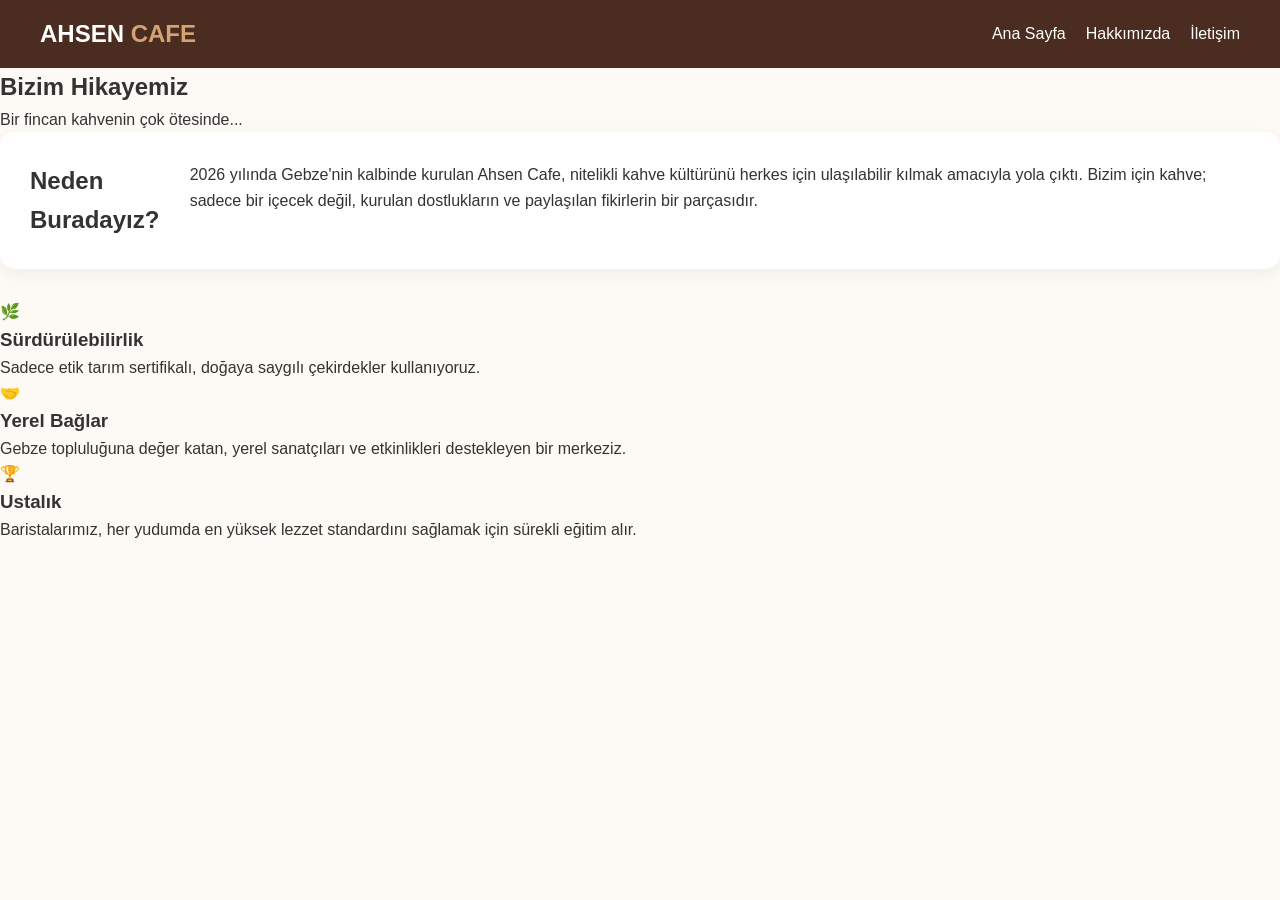
<file: hakkımızda.html>
<!DOCTYPE html>
<html lang="tr">

<head>
    <meta charset="UTF-8">
    <meta name="viewport" content="width=device-width, initial-scale=1.0">
    <title>Hakkımızda | Ahsen Cafe</title>
    <link rel="stylesheet" href="style.css">
</head>

<body>
    <header>
        <nav>
            <div class="logo">AHSEN <span>CAFE</span></div>
            <ul>
                <li><a href="index.html">Ana Sayfa</a></li>
                <li><a href="hakkımızda.html" class="active">Hakkımızda</a></li>
                <li><a href="iletişim.html">İletişim</a></li>
            </ul>
        </nav>
    </header>

    <main>
        <section class="hakkimizda-hero">
            <h1>Bizim Hikayemiz</h1>
            <p>Bir fincan kahvenin çok ötesinde...</p>
        </section>

        <section class="vizyon-misyon">
            <div class="intro-box">
                <h2>Neden Buradayız?</h2>
                <p>2026 yılında Gebze'nin kalbinde kurulan Ahsen Cafe, nitelikli kahve kültürünü herkes için
                    ulaşılabilir kılmak amacıyla yola çıktı. Bizim için kahve; sadece bir içecek değil, kurulan
                    dostlukların ve paylaşılan fikirlerin bir parçasıdır.</p>
            </div>

            <div class="degerler-grid">
                <div class="deger-kart">
                    <span class="icon">🌿</span>
                    <h3>Sürdürülebilirlik</h3>
                    <p>Sadece etik tarım sertifikalı, doğaya saygılı çekirdekler kullanıyoruz.</p>
                </div>
                <div class="deger-kart">
                    <span class="icon">🤝</span>
                    <h3>Yerel Bağlar</h3>
                    <p>Gebze topluluğuna değer katan, yerel sanatçıları ve etkinlikleri destekleyen bir merkeziz.</p>
                </div>
                <div class="deger-kart">
                    <span class="icon">🏆</span>
                    <h3>Ustalık</h3>
                    <p>Baristalarımız, her yudumda en yüksek lezzet standardını sağlamak için sürekli eğitim alır.</p>
                </div>
            </div>
        </section>
    </main>
</body>

</html>
</file>
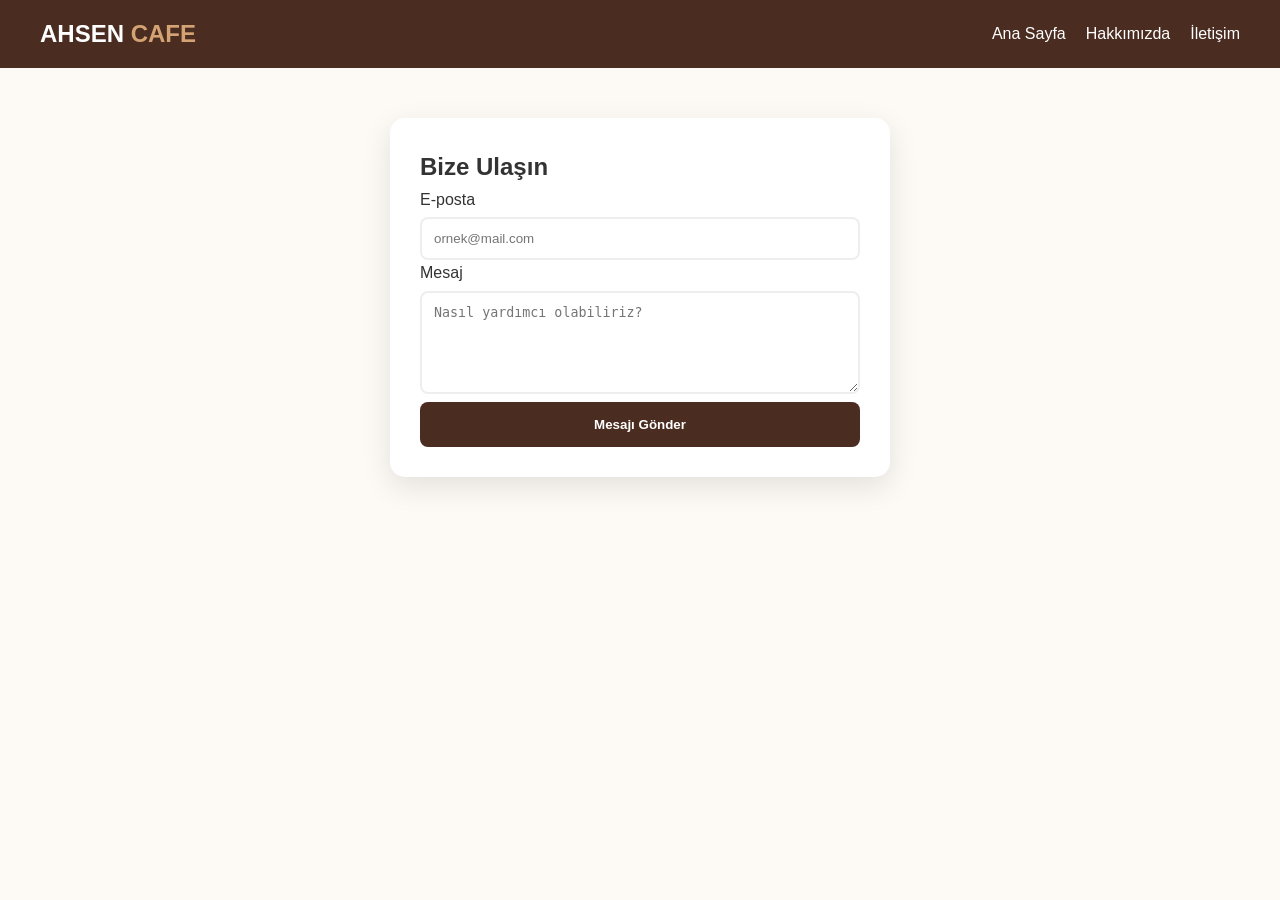
<file: iletişim.html>
<!DOCTYPE html>
<html lang="tr">

<head>
    <meta charset="UTF-8">
    <meta name="viewport" content="width=device-width, initial-scale=1.0">
    <title>İletişim | Ahsen Cafe</title>
    <link rel="stylesheet" href="style.css">
</head>

<body>
    <header>
        <nav>
            <div class="logo">AHSEN <span>CAFE</span></div>
            <ul>
                <li><a href="index.html">Ana Sayfa</a></li>
                <li><a href="hakkımızda.html">Hakkımızda</a></li>
                <li><a href="iletişim.html">İletişim</a></li>
            </ul>
        </nav>
    </header>

    <main>
        <section class="iletisim-container">
            <h2>Bize Ulaşın</h2>
            <form class="pro-form" id="contact-form" novalidate>
                <div class="form-group">
                    <label for="email">E-posta</label>
                    <input type="email" id="email" placeholder="ornek@mail.com">
                    <span id="email-error" class="error-text hidden">Lütfen geçerli bir e-posta girin.</span>
                </div>
                <div class="form-group">
                    <label for="mesaj">Mesaj</label>
                    <textarea id="mesaj" rows="5" placeholder="Nasıl yardımcı olabiliriz?"></textarea>
                    <span id="mesaj-error" class="error-text hidden">Lütfen bir mesaj yazın.</span>
                </div>
                <button type="submit" class="submit-btn">Mesajı Gönder</button>
            </form>

            <div id="basari-mesaji" class="hidden">
                <h3>Mesajınız Alındı! ☕</h3>
                <p>En kısa sürede size dönüş yapacağız.</p>
            </div>
        </section>
    </main>

    <script src="script.js"></script>
</body>

</html>
</file>
<file: style.css>
* {
    margin: 0;
    padding: 0;
    box-sizing: border-box;
}

body {
    font-family: 'Segoe UI', sans-serif;
    background-color: #fdfaf6;
    color: #333;
    line-height: 1.6;
}

header {
    background-color: #4b2c20;
    padding: 15px 20px;
    position: sticky;
    top: 0;
    z-index: 1000;
}

nav {
    display: flex;
    justify-content: space-between;
    align-items: center;
    max-width: 1200px;
    margin: 0 auto;
}

.logo {
    color: white;
    font-size: 24px;
    font-weight: bold;
}

.logo span {
    color: #d4a373;
}

nav ul {
    display: flex;
    list-style: none;
}

nav ul li {
    margin-left: 20px;
}

nav ul li a {
    color: white;
    text-decoration: none;
    transition: 0.3s;
}

.hero {
    padding: 100px 20px;
    text-align: center;
    color: white;
    background: linear-gradient(rgba(0, 0, 0, 0.5), rgba(0, 0, 0, 0.5)), url('resimler/kahve-arka-plan.jpg') center/cover;
}

.content-section {
    max-width: 1100px;
    margin: 40px auto;
    padding: 0 20px;
}

.intro-box {
    background: white;
    padding: 30px;
    border-radius: 15px;
    box-shadow: 0 5px 15px rgba(0, 0, 0, 0.05);
    display: flex;
    gap: 20px;
    margin-bottom: 30px;
}

.cards-container {
    display: flex;
    gap: 20px;
}

.info-card {
    flex: 1;
    background: white;
    padding: 20px;
    border-radius: 12px;
    text-align: center;
    border: 1px solid #eee;
}

.iletisim-container {
    max-width: 500px;
    margin: 50px auto;
    padding: 30px;
    background: white;
    border-radius: 15px;
    box-shadow: 0 10px 30px rgba(0, 0, 0, 0.1);
}

input,
textarea {
    width: 100%;
    padding: 12px;
    border: 2px solid #eee;
    border-radius: 8px;
    margin-top: 5px;
}

.submit-btn {
    width: 100%;
    background: #4b2c20;
    color: white;
    padding: 15px;
    border: none;
    border-radius: 8px;
    cursor: pointer;
    font-weight: bold;
}

.error-text {
    color: #e74c3c;
    font-size: 0.8rem;
    margin-top: 5px;
}

.hidden {
    display: none;
}

.error-shake {
    animation: shake 0.3s ease;
    border-color: #e74c3c !important;
}

@keyframes shake {

    0%,
    100% {
        transform: translateX(0);
    }

    25% {
        transform: translateX(-5px);
    }

    75% {
        transform: translateX(5px);
    }
}

.fade-in {
    animation: fadeIn 0.5s ease forwards;
}

@keyframes fadeIn {
    from {
        opacity: 0;
        transform: translateY(10px);
    }

    to {
        opacity: 1;
        transform: translateY(0);
    }
}

@media (max-width: 768px) {

    nav,
    .intro-box,
    .cards-container {
        flex-direction: column;
    }

    .hero {
        padding: 60px 20px;
    }
}
</file>
